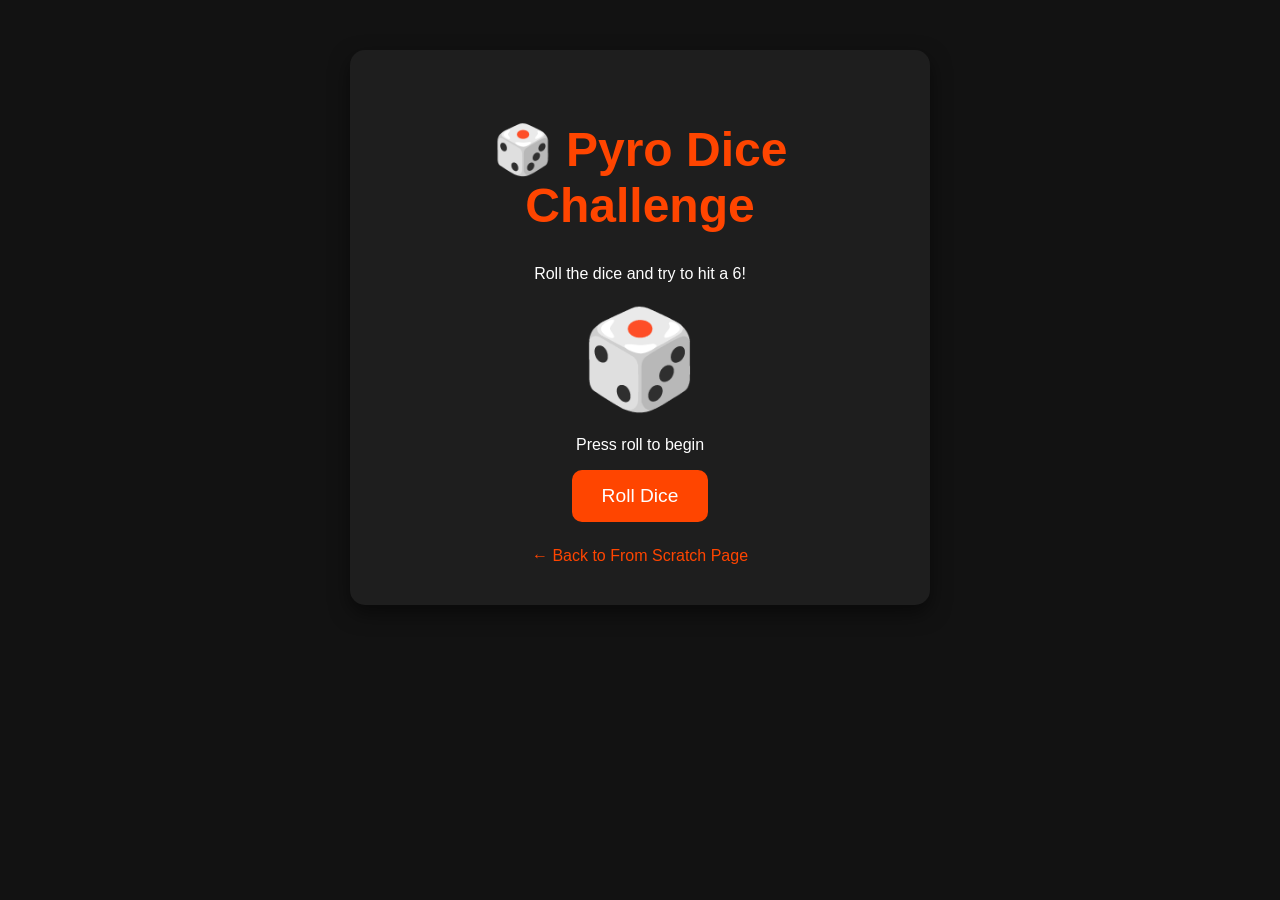
<file: dicegame.html>
<!DOCTYPE html>
<html lang="en">
<head>
<meta charset="UTF-8">
<meta name="viewport" content="width=device-width, initial-scale=1.0">
<title>Pyro Dice Challenge</title>

<style>
    body {
        font-family: Arial, sans-serif;
        text-align: center;
        background-color: #121212;
        color: white;
        margin: 0;
        padding: 50px;
    }

    h1 {
        color: #ff4500;
        font-size: 3rem;
    }

    .game-box {
        max-width: 500px;
        margin: auto;
        background: #1e1e1e;
        padding: 40px;
        border-radius: 15px;
        box-shadow: 0 8px 20px rgba(0,0,0,0.5);
    }

    .dice {
        font-size: 6rem;
        margin: 20px 0;
    }

    button {
        padding: 15px 30px;
        font-size: 1.2rem;
        background-color: #ff4500;
        color: white;
        border: none;
        border-radius: 10px;
        cursor: pointer;
    }

    button:hover {
        background-color: #ff6347;
    }

    a {
        color: #ff4500;
        display: block;
        margin-top: 25px;
        text-decoration: none;
    }
</style>
</head>
<body>

<div class="game-box">
    <h1>🎲 Pyro Dice Challenge</h1>
    <p>Roll the dice and try to hit a 6!</p>

    <div id="dice" class="dice">🎲</div>
    <p id="result">Press roll to begin</p>

    <button onclick="rollDice()">Roll Dice</button>

    <a href="FromScratch.html">← Back to From Scratch Page</a>
</div>

<script>
function rollDice() {
    let roll = Math.floor(Math.random() * 6) + 1;

    document.getElementById("dice").textContent = roll;

    if (roll === 6) {
        document.getElementById("result").textContent = "🔥 JACKPOT! You rolled a 6!";
    } else {
        document.getElementById("result").textContent = "You rolled a " + roll + ". Try again!";
    }
}
</script>

</body>
</html>
</file>
